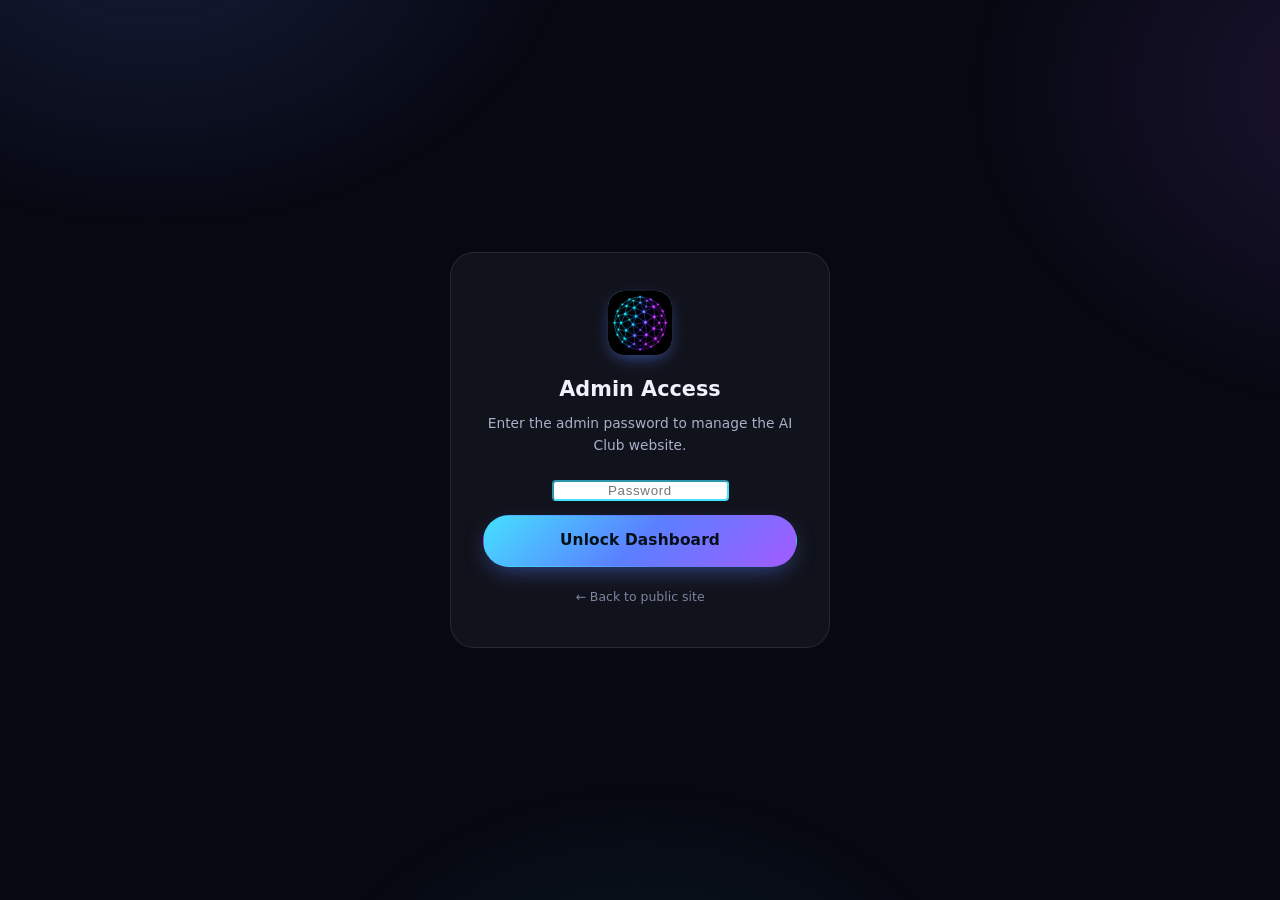
<file: admin.html>
<!DOCTYPE html>
<html lang="en">
<head>
<meta charset="UTF-8">
<meta name="viewport" content="width=device-width, initial-scale=1.0">
<title>Admin Dashboard — AI Club</title>
<meta name="robots" content="noindex, nofollow">
<link rel="icon" href="assets/logo.png">
<link rel="stylesheet" href="css/style.css">
<link rel="stylesheet" href="css/admin.css">
</head>
<body class="admin-page">

<div class="lock-screen" id="lock-screen">
  <div class="glass lock-card">
    <div class="brand-mark" style="margin:0 auto 18px;width:64px;height:64px;border-radius:16px;"><img src="assets/logo.png" alt="AI Club logo"></div>
    <h2>Admin Access</h2>
    <p>Enter the admin password to manage the AI Club website.</p>
    <input type="password" id="lock-input" placeholder="Password" autocomplete="current-password" autofocus>
    <button class="btn btn-primary btn-block" id="lock-submit">Unlock Dashboard</button>
    <div class="lock-error" id="lock-error">Incorrect password — try again.</div>
    <a href="index.html" class="lock-back">← Back to public site</a>
  </div>
</div>

<div class="admin-body" id="admin-app" style="display:none;">
<aside class="admin-sidebar" id="admin-sidebar">
  <a href="index.html" class="brand">
    <span class="brand-mark"><img src="assets/logo.png" alt="AI Club logo"></span>
    <span class="brand-text"><b>AI CLUB</b><span>ADMIN DASHBOARD</span></span>
  </a>
  <nav class="sb-nav">
    <a href="#dashboard" class="sb-link" data-panel="dashboard"><span class="sb-ico">🏠</span>Dashboard</a>
    <a href="#events" class="sb-link" data-panel="events"><span class="sb-ico">🗓️</span>Events</a>
    <a href="#projects" class="sb-link" data-panel="projects"><span class="sb-ico">🛠️</span>Projects</a>
    <a href="#news" class="sb-link" data-panel="news"><span class="sb-ico">📰</span>News</a>
    <a href="#achievements" class="sb-link" data-panel="achievements"><span class="sb-ico">🏆</span>Achievements</a>
    <a href="#gallery" class="sb-link" data-panel="gallery"><span class="sb-ico">🖼️</span>Gallery</a>
    <a href="#team" class="sb-link" data-panel="team"><span class="sb-ico">🧑‍💻</span>Team</a>
    <a href="#resources" class="sb-link" data-panel="resources"><span class="sb-ico">📘</span>Resources</a>
    <a href="#docs" class="sb-link" data-panel="docs"><span class="sb-ico">📄</span>Docs</a>
    <a href="#faq" class="sb-link" data-panel="faq"><span class="sb-ico">❓</span>FAQ</a>
    <a href="#settings" class="sb-link" data-panel="settings"><span class="sb-ico">⚙️</span>Settings</a>
  </nav>
  <div class="sb-foot">
    <a href="index.html">← Back to public site</a><br>
    <a href="#" id="admin-logout">Log out</a><br><br>
    Changes save automatically to this browser.
  </div>
</aside>

<div class="admin-main">
  <div class="admin-topbar">
    <div style="display:flex;align-items:center;gap:12px;">
      <button class="admin-menu-toggle" id="admin-menu-toggle" aria-label="Toggle menu">☰</button>
      <h1 id="admin-title">Dashboard</h1>
    </div>
    <a href="index.html" target="_blank">View live site ↗</a>
  </div>
  <div class="admin-content">
    <div class="admin-panel" id="panel-dashboard"></div>
    <div class="admin-panel" id="panel-events"></div>
    <div class="admin-panel" id="panel-projects"></div>
    <div class="admin-panel" id="panel-news"></div>
    <div class="admin-panel" id="panel-achievements"></div>
    <div class="admin-panel" id="panel-gallery"></div>
    <div class="admin-panel" id="panel-team"></div>
    <div class="admin-panel" id="panel-resources"></div>
    <div class="admin-panel" id="panel-docs"></div>
    <div class="admin-panel" id="panel-faq"></div>
    <div class="admin-panel" id="panel-settings"></div>
  </div>
</div>
</div>

<div class="admin-toast" id="admin-toast"></div>

<script src="js/data.js"></script>
<script src="js/admin.js"></script>
</body>
</html>
</file>
<file: css/style.css>
/* ==========================================================================
   AI CLUB — Cantonment English School And College
   Design system: deep-space dark base, cyan/blue/violet accent trio,
   glass surfaces, code-comment eyebrows, circuit-trace dividers.
   ========================================================================== */

:root{
  /* --- color tokens --- */
  --void:        #05060d;
  --bg:          #070912;
  --surface:     #0c0f1c;
  --surface-2:   #10152a;
  --glass:       rgba(255,255,255,0.045);
  --glass-brd:   rgba(255,255,255,0.09);
  --line:        rgba(255,255,255,0.08);

  --cyan:        #45e0ff;
  --cyan-dim:    #1d7d94;
  --blue:        #5b7fff;
  --violet:      #a35bff;
  --pink:        #ff5bb8;

  --grad-main:   linear-gradient(135deg, var(--cyan) 0%, var(--blue) 50%, var(--violet) 100%);
  --grad-soft:   linear-gradient(135deg, rgba(69,224,255,.14), rgba(163,91,255,.14));
  --grad-text:   linear-gradient(90deg, var(--cyan), var(--blue) 55%, var(--violet));

  --text-1:      #eef1fb;
  --text-2:      #aab0c9;
  --text-3:      #7d84a0;

  --ok:          #4ee3a3;
  --warn:        #ffb84d;
  --danger:      #ff6b6b;

  /* --- type --- */
  --font-display: -apple-system, "Segoe UI", ui-sans-serif, system-ui, "Helvetica Neue", Arial, sans-serif;
  --font-body:    -apple-system, "Segoe UI", ui-sans-serif, system-ui, "Helvetica Neue", Arial, sans-serif;
  --font-mono:    ui-monospace, "SF Mono", "Cascadia Code", "JetBrains Mono", Consolas, monospace;

  /* --- layout --- */
  --maxw: 1240px;
  --radius-sm: 10px;
  --radius-md: 16px;
  --radius-lg: 24px;
  --nav-h: 72px;
}

*, *::before, *::after{ box-sizing: border-box; }
html{ scroll-behavior: smooth; }
@media (prefers-reduced-motion: reduce){
  html{ scroll-behavior: auto; }
  *, *::before, *::after{ animation-duration: 0.01ms !important; animation-iteration-count: 1 !important; transition-duration: 0.01ms !important; scroll-behavior: auto !important; }
}

body{
  margin:0;
  background: var(--bg);
  color: var(--text-1);
  font-family: var(--font-body);
  line-height: 1.55;
  -webkit-font-smoothing: antialiased;
  overflow-x: hidden;
}

body.no-scroll{ overflow: hidden; }

img{ max-width:100%; display:block; }
a{ color: inherit; text-decoration: none; }
button{ font: inherit; }
ul{ margin:0; padding:0; list-style:none; }
h1,h2,h3,h4,p{ margin:0; }

::selection{ background: var(--violet); color:#fff; }

/* focus visibility */
a:focus-visible, button:focus-visible, input:focus-visible, textarea:focus-visible, select:focus-visible, [tabindex]:focus-visible{
  outline: 2px solid var(--cyan);
  outline-offset: 3px;
  border-radius: 4px;
}

.container{
  max-width: var(--maxw);
  margin: 0 auto;
  padding: 0 24px;
}

.sr-only{
  position:absolute; width:1px; height:1px; padding:0; margin:-1px;
  overflow:hidden; clip:rect(0,0,0,0); white-space:nowrap; border:0;
}

.skip-link{
  position:absolute; left:12px; top:-60px; z-index:1000;
  background: var(--cyan); color:#00121a; padding:10px 16px;
  border-radius: 8px; font-weight:700; transition: top .2s ease;
}
.skip-link:focus{ top:12px; }

/* background ambience shared across page */
body::before{
  content:"";
  position: fixed; inset: 0;
  background:
    radial-gradient(700px 500px at 12% -8%, rgba(91,127,255,.16), transparent 60%),
    radial-gradient(800px 600px at 110% 10%, rgba(163,91,255,.14), transparent 55%),
    radial-gradient(600px 500px at 50% 120%, rgba(69,224,255,.08), transparent 60%);
  pointer-events:none;
  z-index:0;
}

/* ---------- eyebrow / labels (code-comment motif) ---------- */
.eyebrow{
  display:inline-flex; align-items:center; gap:8px;
  font-family: var(--font-mono);
  font-size: 12.5px;
  letter-spacing: .04em;
  color: var(--cyan);
  background: rgba(69,224,255,.08);
  border: 1px solid rgba(69,224,255,.25);
  padding: 6px 12px 6px 10px;
  border-radius: 999px;
  margin-bottom: 18px;
}
.eyebrow::before{ content:"//"; color: var(--violet); font-weight:700; }

.section-head{
  max-width: 680px;
  margin-bottom: 44px;
}
.section-head.center{ margin-left:auto; margin-right:auto; text-align:center; }
.section-title{
  font-family: var(--font-display);
  font-weight: 800;
  font-size: clamp(1.9rem, 3.4vw, 2.7rem);
  letter-spacing: -0.02em;
  line-height:1.15;
}
.section-sub{
  margin-top: 14px;
  color: var(--text-2);
  font-size: 1.02rem;
  max-width: 60ch;
}
.section-head.center .section-sub{ margin-left:auto; margin-right:auto; }

.text-grad{
  background: var(--grad-text);
  -webkit-background-clip: text;
  background-clip: text;
  color: transparent;
}

section{ position: relative; z-index:1; padding: 96px 0; }
.section-tight{ padding: 64px 0; }

/* ---------- circuit-trace divider (signature motif) ---------- */
.trace{
  position: relative;
  height: 46px;
  width: 100%;
  z-index: 1;
}
.trace svg{ width:100%; height:100%; display:block; }
.trace path{
  fill:none; stroke: url(#traceGrad); stroke-width:1.4; opacity:.55;
}
.trace circle{ fill: var(--cyan); filter: drop-shadow(0 0 4px var(--cyan)); }

/* ---------- buttons ---------- */
.btn{
  display:inline-flex; align-items:center; justify-content:center; gap:8px;
  padding: 13px 26px;
  border-radius: 999px;
  font-weight: 700;
  font-size: .96rem;
  letter-spacing: .01em;
  border: 1px solid transparent;
  cursor:pointer;
  transition: transform .18s ease, box-shadow .18s ease, background .18s ease, border-color .18s ease;
  white-space: nowrap;
}
.btn:active{ transform: translateY(1px) scale(.99); }
.btn-primary{
  background: var(--grad-main);
  color: #051019;
  box-shadow: 0 8px 24px -8px rgba(91,127,255,.6);
}
.btn-primary:hover{ box-shadow: 0 10px 30px -6px rgba(163,91,255,.7); transform: translateY(-2px); }
.btn-ghost{
  background: var(--glass);
  color: var(--text-1);
  border-color: var(--glass-brd);
  backdrop-filter: blur(8px);
}
.btn-ghost:hover{ border-color: rgba(69,224,255,.5); background: rgba(69,224,255,.08); }
.btn-sm{ padding: 9px 16px; font-size:.85rem; }
.btn-block{ width:100%; }
.btn-danger{ background: rgba(255,107,107,.12); color: var(--danger); border-color: rgba(255,107,107,.35); }
.btn-danger:hover{ background: rgba(255,107,107,.2); }

/* ---------- glass card ---------- */
.glass{
  background: var(--glass);
  border: 1px solid var(--glass-brd);
  border-radius: var(--radius-md);
  backdrop-filter: blur(14px);
  -webkit-backdrop-filter: blur(14px);
}

.card{
  background: var(--glass);
  border: 1px solid var(--glass-brd);
  border-radius: var(--radius-md);
  padding: 26px;
  transition: transform .25s ease, border-color .25s ease, background .25s ease;
}
.card:hover{
  transform: translateY(-4px);
  border-color: rgba(69,224,255,.35);
  background: rgba(255,255,255,.06);
}

.tag{
  display:inline-block;
  font-family: var(--font-mono);
  font-size: 11.5px;
  padding: 4px 10px;
  border-radius: 999px;
  background: rgba(91,127,255,.14);
  border: 1px solid rgba(91,127,255,.3);
  color: #c6d1ff;
  letter-spacing: .02em;
}

/* ==========================================================================
   NAV
   ========================================================================== */
/* ---------------- site intro (logo pulse before hero reveals) ---------------- */
.site-intro{
  position: fixed; inset: 0; z-index: 3000;
  display:flex; align-items:center; justify-content:center;
  background: var(--bg);
  transition: opacity .5s ease, visibility .5s ease;
}
.site-intro.hide{ opacity:0; visibility:hidden; pointer-events:none; }
.site-intro-logo{
  width: 76px; height: 76px; border-radius:50%;
  animation: introPulse 1.1s ease-in-out infinite;
  filter: drop-shadow(0 0 26px rgba(91,127,255,.6));
}
@keyframes introPulse{
  0%,100%{ transform: scale(1); opacity:1; }
  50%{ transform: scale(1.12); opacity:.72; }
}
@media (prefers-reduced-motion: reduce){
  .site-intro-logo{ animation:none; }
  .site-intro{ transition:none; }
}

.nav{
  position: fixed; top:0; left:0; right:0; z-index: 500;
  height: var(--nav-h);
  display:flex; align-items:center;
  background: rgba(6,8,16,.55);
  border-bottom: 1px solid transparent;
  backdrop-filter: blur(16px);
  -webkit-backdrop-filter: blur(16px);
  transition: border-color .25s ease, background .25s ease;
}
.nav.scrolled{ border-bottom-color: var(--line); background: rgba(6,8,16,.82); }
.nav .container{ display:flex; align-items:center; justify-content:space-between; gap:24px; }

.brand{ display:flex; align-items:center; gap:11px; font-weight:800; letter-spacing:.01em; }
.brand-mark{
  width:38px; height:38px; border-radius:11px;
  background: var(--grad-main);
  display:flex; align-items:center; justify-content:center;
  color:#04101a; font-family: var(--font-mono); font-weight:800; font-size:14px;
  box-shadow: 0 0 0 1px rgba(255,255,255,.15) inset, 0 6px 18px -6px rgba(91,127,255,.7);
  overflow:hidden; flex-shrink:0;
}
.brand-mark img{ width:100%; height:100%; object-fit:cover; }
.brand-text{ display:flex; flex-direction:column; line-height:1.1; }
.brand-text b{ font-size:.98rem; }
.brand-text span{ font-size:.68rem; color: var(--text-3); font-family: var(--font-mono); letter-spacing:.03em; }

.nav-links{ display:flex; align-items:center; gap:2px; }
.nav-links a{
  padding: 9px 13px; border-radius: 8px; font-size:.9rem; color: var(--text-2);
  transition: color .18s ease, background .18s ease;
}
.nav-links a:hover{ color: var(--text-1); background: rgba(255,255,255,.05); }

.nav-actions{ display:flex; align-items:center; gap:12px; }
.nav-toggle{
  display:none; width:42px; height:42px; border-radius:10px;
  background: var(--glass); border:1px solid var(--glass-brd);
  align-items:center; justify-content:center; cursor:pointer;
}
.nav-toggle span, .nav-toggle span::before, .nav-toggle span::after{
  content:""; display:block; width:18px; height:2px; background:var(--text-1); position:relative; transition: all .25s ease;
}
.nav-toggle span::before{ position:absolute; top:-6px; }
.nav-toggle span::after{ position:absolute; top:6px; }
.nav-toggle.active span{ background: transparent; }
.nav-toggle.active span::before{ top:0; transform: rotate(45deg); }
.nav-toggle.active span::after{ top:0; transform: rotate(-45deg); }

@media (max-width: 900px){
  .nav-links{
    position: fixed; top: var(--nav-h); left:0; right:0;
    flex-direction: column; align-items: stretch; gap:0;
    background: rgba(7,9,18,.98); border-bottom: 1px solid var(--line);
    padding: 8px 20px 20px;
    transform: translateY(-8px); opacity:0; pointer-events:none;
    transition: transform .22s ease, opacity .22s ease;
  }
  .nav-links.open{ transform: translateY(0); opacity:1; pointer-events:auto; }
  .nav-links a{ padding: 13px 8px; border-bottom: 1px solid var(--line); border-radius:0; }
  .nav-toggle{ display:flex; }
  .nav-actions .btn-primary{ display:none; }
  .nav-actions .btn{ display:none; }
}

/* ==========================================================================
   HERO
   ========================================================================== */
.hero{
  position: relative;
  min-height: 100svh;
  display:flex; align-items:center;
  padding: var(--nav-h) 0 0;
  overflow: hidden;
}
#hero-canvas{ display:none; }
.hero-fade{
  position:absolute; left:0; right:0; bottom:0; height:220px;
  background: linear-gradient(to bottom, transparent, var(--bg));
  z-index:1; pointer-events:none;
}
.hero-inner{ position:relative; z-index:2; text-align:center; margin:0 auto; padding: 90px 0 70px; }

/* Staggered entrance reveal for the hero content on load.
   Driven by a JS-added class (.hero-anim on <body>) rather than firing
   purely on paint, so it's guaranteed to run once the page is actually
   ready to be seen — see the script at the bottom of main.js.
   The title's letters ("AI CLUB") are split into spans by JS and cascade
   in individually; everything else follows once that cascade finishes. */

.hero-title{ opacity:0; }
body.hero-anim .hero-title{ opacity:1; } /* letters below carry the visible motion */

.hero-title .letter{
  display:inline-block;
  opacity:0;
  transform: translateY(46px) scale(.82) rotate(-4deg);
  filter: blur(7px);
  background: var(--grad-text);
  -webkit-background-clip: text;
  background-clip: text;
  color: transparent;
}
body.hero-anim .hero-title .letter{
  animation: letterIn .68s cubic-bezier(.16,1,.3,1) forwards;
}
@keyframes letterIn{
  to{ opacity:1; transform: translateY(0) scale(1) rotate(0); filter: blur(0); }
}

.hero-kicker, .hero-title small, .hero-tagline, .hero-desc, .hero-cta, .hero-scroll{
  opacity: 0;
  transform: translateY(28px) scale(.97);
  filter: blur(4px);
}
body.hero-anim .hero-kicker,
body.hero-anim .hero-title small,
body.hero-anim .hero-tagline,
body.hero-anim .hero-desc,
body.hero-anim .hero-cta,
body.hero-anim .hero-scroll{
  animation: heroReveal .9s cubic-bezier(.16,1,.3,1) forwards;
}
@keyframes heroReveal{
  to{ opacity:1; transform: translateY(0) scale(1); filter: blur(0); }
}
body.hero-anim .hero-kicker{ animation-delay: .05s; }
/* Title letters run roughly .18s → .55s depending on letter count (set by JS);
   everything below starts once that cascade is finishing. */
body.hero-anim .hero-title small{ animation-delay: .58s; }
body.hero-anim .hero-tagline{ animation-delay: .7s; }
body.hero-anim .hero-desc{ animation-delay: .82s; }
body.hero-anim .hero-cta{ animation-delay: .94s; }
body.hero-anim .hero-scroll{ animation-delay: 1.1s; }

/* If the animation class never lands (JS error, reduced motion, very old
   browser), the hero must still be fully visible — never stay hidden. */
@media (prefers-reduced-motion: reduce){
  .hero-title, .hero-title .letter,
  .hero-kicker, .hero-title small, .hero-tagline, .hero-desc, .hero-cta, .hero-scroll{
    opacity:1; transform:none; filter:none; animation:none;
  }
}


.hero-kicker{
  display:inline-flex; align-items:center; gap:8px;
  font-family: var(--font-mono); font-size:12.5px; color:var(--cyan);
  border:1px solid rgba(69,224,255,.3); background: rgba(69,224,255,.07);
  padding:7px 14px; border-radius:999px; margin-bottom:26px;
}
.hero-dot{ width:6px; height:6px; border-radius:50%; background: var(--ok); box-shadow:0 0 8px var(--ok); animation: pulse 2s infinite; }
@keyframes pulse{ 0%,100%{opacity:1;} 50%{opacity:.35;} }

.hero-title{
  font-family: var(--font-display);
  font-weight: 800;
  font-size: clamp(2.6rem, 7vw, 5.2rem);
  letter-spacing: -0.03em;
  line-height: 1.02;
}
.hero-title small{
  display:block; margin-top:14px;
  font-size: clamp(1rem, 2vw, 1.4rem);
  font-weight:600; color: var(--text-2); letter-spacing:0;
}
.hero-tagline{
  margin-top: 22px;
  font-family: var(--font-mono);
  font-size: clamp(1rem, 1.6vw, 1.25rem);
  color: var(--text-1);
}
.hero-tagline .b1{ color: var(--cyan); }
.hero-tagline .b2{ color: var(--blue); }
.hero-tagline .b3{ color: var(--violet); }
.hero-desc{
  max-width: 620px; margin: 22px auto 0;
  color: var(--text-2); font-size: 1.05rem;
}
.hero-cta{ display:flex; gap:14px; justify-content:center; margin-top:38px; flex-wrap:wrap; }


.hero-scroll{
  position:absolute; left:50%; bottom:28px; transform: translateX(-50%);
  z-index:2; display:flex; flex-direction:column; align-items:center; gap:8px;
  color: var(--text-3); font-family: var(--font-mono); font-size:11px;
}
.hero-scroll .line{ width:1px; height:34px; background: linear-gradient(to bottom, var(--cyan), transparent); animation: scrolldown 1.8s ease-in-out infinite; }
@keyframes scrolldown{ 0%{ transform: scaleY(0); transform-origin: top; } 50%{ transform: scaleY(1); transform-origin: top; } 51%{ transform-origin: bottom; } 100%{ transform: scaleY(0); transform-origin: bottom; } }

/* ==========================================================================
   ANNOUNCEMENT BAR
   ========================================================================== */
.announce{
  position:relative; z-index:1;
  border-top:1px solid var(--line); border-bottom:1px solid var(--line);
  background: linear-gradient(90deg, rgba(69,224,255,.06), rgba(163,91,255,.06));
}
.announce .container{ display:flex; align-items:center; gap:16px; padding:14px 24px; flex-wrap:wrap; }
.announce-badge{ font-family:var(--font-mono); font-size:11px; color: var(--void); background: var(--cyan); padding:4px 10px; border-radius:6px; font-weight:800; letter-spacing:.03em; }
.announce-text{ color: var(--text-1); font-size:.92rem; flex:1; min-width:200px; }
.announce-text b{ color:var(--text-1); }
.announce a{ font-family: var(--font-mono); font-size:.83rem; color: var(--cyan); white-space:nowrap; }

/* ==========================================================================
   INTRO CARDS (Learn/Build/Compete/Collaborate)
   ========================================================================== */
.intro-grid{
  display:grid; grid-template-columns: repeat(4,1fr); gap:18px;
}
@media (max-width: 980px){ .intro-grid{ grid-template-columns: repeat(2,1fr);} }
@media (max-width: 560px){ .intro-grid{ grid-template-columns: 1fr;} }

.intro-card{ position:relative; overflow:hidden; }
.intro-card .ic-glow{
  position:absolute; width:120px; height:120px; border-radius:50%;
  filter: blur(40px); opacity:.35; top:-40px; right:-30px; z-index:0;
}
.intro-card:nth-child(1) .ic-glow{ background: var(--cyan); }
.intro-card:nth-child(2) .ic-glow{ background: var(--blue); }
.intro-card:nth-child(3) .ic-glow{ background: var(--violet); }
.intro-card:nth-child(4) .ic-glow{ background: var(--pink); }
.intro-card .ic-icon{
  position:relative; z-index:1;
  width:46px; height:46px; border-radius:12px;
  display:flex; align-items:center; justify-content:center;
  background: rgba(255,255,255,.06); border:1px solid var(--glass-brd);
  margin-bottom:18px;
}
.intro-card h2{ position:relative; z-index:1; font-size:1.12rem; font-weight:800; margin-bottom:8px; }
.intro-card p{ position:relative; z-index:1; color: var(--text-2); font-size:.92rem; }

/* ==========================================================================
   WHAT WE DO — compact icon grid
   ========================================================================== */
.activity-grid{
  display:grid; grid-template-columns: repeat(4, 1fr); gap:14px;
}
@media (max-width: 980px){ .activity-grid{ grid-template-columns: repeat(3,1fr);} }
@media (max-width: 680px){ .activity-grid{ grid-template-columns: repeat(2,1fr);} }
.activity-item{
  display:flex; align-items:center; gap:12px;
  padding: 16px; border-radius: var(--radius-sm);
  background: var(--glass); border:1px solid var(--glass-brd);
  font-size: .88rem; color: var(--text-1); font-weight:600;
  transition: border-color .2s ease, transform .2s ease;
}
.activity-item:hover{ border-color: rgba(69,224,255,.4); transform: translateY(-3px); }
.activity-item .ai-ico{
  flex-shrink:0; width:34px; height:34px; border-radius:9px;
  display:flex; align-items:center; justify-content:center;
  background: var(--grad-soft); color: var(--cyan);
}

/* ==========================================================================
   WHY JOIN
   ========================================================================== */
.why-wrap{ display:grid; grid-template-columns: 1.1fr 1fr; gap:56px; align-items:center; }
@media (max-width: 900px){ .why-wrap{ grid-template-columns:1fr; gap:36px; } }
.why-list{ display:flex; flex-direction:column; gap:10px; }
.why-item{
  display:flex; align-items:flex-start; gap:14px;
  padding: 15px 16px; border-radius: var(--radius-sm);
  background: var(--glass); border:1px solid var(--glass-brd);
}
.why-item .wi-check{
  flex-shrink:0; width:24px; height:24px; border-radius:50%;
  background: var(--grad-main); color:#04121c;
  display:flex; align-items:center; justify-content:center; font-size:13px; font-weight:800;
}
.why-item span{ font-size:.94rem; color: var(--text-1); font-weight:600; }
.why-panel{
  position:relative; border-radius: var(--radius-lg); padding:36px;
  background: var(--grad-soft); border: 1px solid var(--glass-brd);
  overflow:hidden;
}
.why-panel h3{ font-size:1.4rem; font-weight:800; margin-bottom:12px; }
.why-panel p{ color: var(--text-2); font-size:.95rem; margin-bottom:22px; }
.why-panel-grid{ display:grid; grid-template-columns:1fr 1fr; gap:12px; }
.why-stat{ background: rgba(0,0,0,.2); border:1px solid var(--glass-brd); border-radius:12px; padding:14px; }
.why-stat b{ display:block; font-family:var(--font-mono); font-size:1.4rem; background:var(--grad-text); -webkit-background-clip:text; background-clip:text; color:transparent; }
.why-stat span{ font-size:.76rem; color:var(--text-3); }

/* ==========================================================================
   ABOUT / MISSION
   ========================================================================== */
.about-wrap{ display:grid; grid-template-columns: 1fr 1fr; gap:56px; align-items:center; }
@media (max-width:900px){ .about-wrap{ grid-template-columns:1fr; gap:32px; } }
.mission-card{
  border-radius: var(--radius-lg); padding: 34px;
  background: var(--surface-2); border:1px solid var(--glass-brd);
  position: relative;
}
.mission-card .quote-mark{ font-family: var(--font-display); font-size:3.4rem; color: var(--cyan); opacity:.5; line-height:.5; }
.mission-card p{ font-size:1.08rem; color: var(--text-1); margin-top:14px; }
.about-copy p{ color: var(--text-2); margin-bottom:16px; }
.about-copy p:last-child{ margin-bottom:0; }

/* ==========================================================================
   ACHIEVEMENTS
   ========================================================================== */
.stats-row{ display:grid; grid-template-columns: repeat(4,1fr); gap:16px; margin-bottom:44px; }
@media (max-width:760px){ .stats-row{ grid-template-columns: repeat(2,1fr);} }
.stat-box{ text-align:center; padding:22px 10px; border-radius: var(--radius-md); background: var(--glass); border:1px solid var(--glass-brd); }
.stat-box b{ display:block; font-family:var(--font-mono); font-size:2rem; font-weight:800; background: var(--grad-text); -webkit-background-clip:text; background-clip:text; color:transparent; }
.stat-box span{ font-size:.78rem; color: var(--text-3); letter-spacing:.02em; }

.filter-row{ display:flex; gap:8px; flex-wrap:wrap; margin-bottom:28px; }
.filter-chip{
  font-family: var(--font-mono); font-size:.78rem;
  padding: 8px 15px; border-radius:999px;
  background: var(--glass); border:1px solid var(--glass-brd); color:var(--text-2);
  cursor:pointer; transition: all .18s ease;
}
.filter-chip:hover{ color: var(--text-1); }
.filter-chip.active{ background: var(--grad-main); color:#04121c; border-color:transparent; font-weight:700; }

.ach-grid{ display:grid; grid-template-columns: repeat(3,1fr); gap:18px; }
@media (max-width:980px){ .ach-grid{ grid-template-columns: repeat(2,1fr);} }
@media (max-width:640px){ .ach-grid{ grid-template-columns: 1fr;} }
.ach-card{ display:flex; flex-direction:column; gap:10px; }
.ach-top{ display:flex; align-items:center; justify-content:space-between; }
.ach-year{ font-family:var(--font-mono); font-size:.78rem; color:var(--text-3); }
.ach-title{ font-size:1.02rem; font-weight:800; }
.ach-desc{ color: var(--text-2); font-size:.88rem; }
.ach-people{ font-size:.8rem; color: var(--cyan); font-family: var(--font-mono); }

/* ==========================================================================
   OLYMPIAD TIMELINE
   ========================================================================== */
.timeline{ display:grid; grid-template-columns: repeat(4,1fr); gap:0; position:relative; }
@media (max-width:900px){ .timeline{ grid-template-columns:1fr; gap:22px; } }
.tl-step{ position:relative; padding: 0 20px; text-align:center; }
@media (max-width:900px){ .tl-step{ text-align:left; padding-left:56px; } }
.tl-step .tl-dot{
  width:44px; height:44px; border-radius:50%; margin:0 auto 16px;
  background: var(--surface-2); border:2px solid var(--cyan);
  display:flex; align-items:center; justify-content:center;
  font-family: var(--font-mono); font-weight:800; color: var(--cyan);
  box-shadow: 0 0 0 6px rgba(69,224,255,.06);
}
@media (max-width:900px){ .tl-step .tl-dot{ position:absolute; left:0; top:0; margin:0; } }
.tl-step .tl-line{
  position:absolute; top:22px; left:50%; width:100%; height:2px;
  background: linear-gradient(90deg, var(--cyan), var(--violet));
  opacity:.35; z-index:-1;
}
.tl-step:last-child .tl-line{ display:none; }
@media (max-width:900px){ .tl-step .tl-line{ display:none; } }
.tl-step h4{ font-weight:800; margin-bottom:6px; }
.tl-step p{ color: var(--text-2); font-size:.85rem; }

/* ==========================================================================
   PROJECTS
   ========================================================================== */
.proj-grid{ display:grid; grid-template-columns: repeat(3,1fr); gap:22px; }
@media (max-width:980px){ .proj-grid{ grid-template-columns: repeat(2,1fr);} }
@media (max-width:640px){ .proj-grid{ grid-template-columns: 1fr;} }
.proj-card{ padding:0; overflow:hidden; cursor:pointer; }
.proj-thumb{
  aspect-ratio: 16/10; width:100%;
  display:flex; align-items:center; justify-content:center;
  position:relative; overflow:hidden;
}
.proj-thumb img{ width:100%; height:100%; object-fit:cover; }
.proj-status{ position:absolute; top:12px; right:12px; font-family:var(--font-mono); font-size:.7rem; padding:4px 9px; border-radius:999px; background: rgba(0,0,0,.5); border:1px solid var(--glass-brd); backdrop-filter: blur(4px); }
.proj-body{ padding:20px; }
.proj-cat{ font-family: var(--font-mono); font-size:.72rem; color: var(--cyan); margin-bottom:8px; display:block; }
.proj-body h3{ font-size:1.05rem; font-weight:800; margin-bottom:8px; }
.proj-body p{ color: var(--text-2); font-size:.86rem; margin-bottom:14px; }
.proj-tech{ display:flex; gap:6px; flex-wrap:wrap; }

/* ==========================================================================
   EVENTS
   ========================================================================== */
.tabs{ display:flex; gap:8px; margin-bottom:28px; }
.tab-btn{
  font-family:var(--font-mono); font-size:.82rem; padding:9px 18px; border-radius:999px;
  background: var(--glass); border:1px solid var(--glass-brd); color: var(--text-2); cursor:pointer;
}
.tab-btn.active{ background: var(--grad-main); color:#04121c; font-weight:700; border-color:transparent; }

.event-grid{ display:grid; grid-template-columns: repeat(3,1fr); gap:18px; }
@media (max-width:980px){ .event-grid{ grid-template-columns: repeat(2,1fr);} }
@media (max-width:640px){ .event-grid{ grid-template-columns: 1fr;} }
.event-card{ display:flex; gap:16px; align-items:flex-start; }
.event-date{
  flex-shrink:0; width:58px; text-align:center;
  background: var(--surface-2); border-radius:10px; border:1px solid var(--glass-brd); padding:8px 4px;
}
.event-date b{ display:block; font-size:1.3rem; font-family: var(--font-mono); color: var(--cyan); line-height:1; }
.event-date span{ font-size:.65rem; color: var(--text-3); text-transform:uppercase; }
.event-info h3{ font-size:.98rem; font-weight:800; margin-bottom:6px; }
.event-info p{ font-size:.82rem; color: var(--text-2); margin-bottom:8px; }
.event-meta{ font-size:.76rem; color: var(--text-3); font-family: var(--font-mono); }
.event-card.past{ opacity:.55; }

/* ==========================================================================
   NEWS
   ========================================================================== */
.news-grid{ display:grid; grid-template-columns: 1.2fr 1fr 1fr; gap:18px; }
@media (max-width:900px){ .news-grid{ grid-template-columns: 1fr; } }
.news-card{ cursor:pointer; padding:0; overflow:hidden; display:flex; flex-direction:column; }
.news-card .news-thumb{ aspect-ratio:16/9; width:100%; overflow:hidden; }
.news-card .news-thumb img{ width:100%; height:100%; object-fit:cover; }
.news-body{ padding:20px; }
.news-date{ font-family:var(--font-mono); font-size:.72rem; color: var(--text-3); }
.news-body h3{ font-size:1rem; font-weight:800; margin:8px 0; }
.news-body p{ font-size:.85rem; color: var(--text-2); }

/* ==========================================================================
   LEARNING HUB
   ========================================================================== */
.hub-tabs{ display:flex; gap:8px; justify-content:center; margin-bottom:22px; }
.hub-tab{
  padding:9px 20px; border-radius:999px; font-size:.85rem; font-weight:700;
  color: var(--text-2); border:1px solid var(--glass-brd); background: var(--glass);
  transition: all .15s ease;
}
.hub-tab:hover{ color: var(--text-1); }
.hub-tab.active{ background: var(--grad-main); color:#04121c; border-color:transparent; }
.hub-pane[hidden]{ display:none; }

.hub-search{
  display:block; width:100%; max-width:420px; margin: 0 auto 20px;
  background: var(--surface-2); border:1px solid var(--glass-brd); border-radius:10px;
  padding: 11px 16px; color: var(--text-1); font-size:.88rem; font-family: var(--font-body);
}
.hub-search:focus{ outline:none; border-color: var(--cyan); }

.hub-topics{ display:flex; gap:8px; flex-wrap:wrap; margin-bottom:26px; justify-content:center; }
.hub-scroll{
  max-height: 560px; overflow-y:auto; padding-right:6px;
  scrollbar-width: thin;
  scrollbar-color: rgba(69,224,255,.4) rgba(255,255,255,.04);
}
.hub-scroll::-webkit-scrollbar{ width:8px; }
.hub-scroll::-webkit-scrollbar-track{ background: rgba(255,255,255,.04); border-radius:8px; }
.hub-scroll::-webkit-scrollbar-thumb{ background: rgba(69,224,255,.4); border-radius:8px; }
.hub-scroll::-webkit-scrollbar-thumb:hover{ background: rgba(69,224,255,.65); }
.hub-grid{ display:grid; grid-template-columns: repeat(2,1fr); gap:14px; }
@media (max-width:760px){ .hub-grid{ grid-template-columns:1fr; } }
.hub-item{
  display:flex; align-items:center; justify-content:space-between; gap:14px; padding:18px 20px;
  cursor:pointer; transition: border-color .15s ease, transform .15s ease;
}
.hub-item:hover, .hub-item:focus-visible{ border-color: rgba(69,224,255,.4); transform: translateY(-1px); outline:none; }
.hub-item h3{ font-size:.95rem; font-weight:800; margin-bottom:4px; }
.hub-item p{ font-size:.8rem; color: var(--text-2); }
.hub-meta{ display:flex; gap:8px; margin-top:8px; align-items:center; }
.diff-dot{ display:inline-flex; gap:3px; }
.diff-dot i{ width:6px; height:6px; border-radius:50%; background: var(--line); }
.diff-dot i.on{ background: var(--cyan); }
.hub-arrow{ flex-shrink:0; color: var(--cyan); font-size:1.3rem; }

/* ==========================================================================
   GALLERY
   ========================================================================== */
.gallery-tabs{ display:flex; gap:8px; flex-wrap:wrap; margin-bottom:26px; }
.gallery-grid{
  columns: 4 220px; column-gap: 14px;
}
@media (max-width:760px){ .gallery-grid{ columns: 2 160px; } }
.gallery-item{
  break-inside: avoid; margin-bottom:14px; border-radius: var(--radius-sm);
  overflow:hidden; position:relative; border:1px solid var(--glass-brd);
}
.gallery-btn{ display:block; cursor:pointer; }
.gallery-item img{ width:100%; display:block; transition: transform .35s ease; }
.gallery-item:hover img{ transform: scale(1.05); }
.gallery-cap{
  position:absolute; left:0; right:0; bottom:0; padding:10px 12px;
  background: linear-gradient(to top, rgba(0,0,0,.75), transparent);
  font-size:.72rem; color:#fff; font-family: var(--font-mono);
}

/* ==========================================================================
   TEAM
   ========================================================================== */
.team-grid{ display:grid; grid-template-columns: repeat(4,1fr); gap:18px; }
@media (max-width:980px){ .team-grid{ grid-template-columns: repeat(3,1fr);} }
@media (max-width:680px){ .team-grid{ grid-template-columns: repeat(2,1fr);} }
.team-card{ text-align:center; }
.team-avatar{
  width:76px; height:76px; border-radius:50%; margin:0 auto 14px;
  background: var(--grad-soft); border:1px solid var(--glass-brd);
  display:flex; align-items:center; justify-content:center;
  font-family: var(--font-mono); font-weight:800; font-size:1.2rem; color: var(--cyan);
  overflow:hidden;
}
.team-avatar img{ width:100%; height:100%; object-fit:cover; }
.team-card h4{ font-size:.94rem; font-weight:800; }
.team-card .role{ font-size:.75rem; color: var(--cyan); font-family: var(--font-mono); margin:4px 0 10px; }
.team-card p.bio{ font-size:.8rem; color: var(--text-2); }

/* ==========================================================================
   FAQ
   ========================================================================== */
.faq-list{ display:flex; flex-direction:column; gap:10px; max-width: 780px; margin:0 auto; }
.faq-item{ border-radius: var(--radius-sm); overflow:hidden; }
.faq-q{
  width:100%; text-align:left; padding:18px 20px; background:none; border:none; color: var(--text-1);
  display:flex; align-items:center; justify-content:space-between; cursor:pointer; font-weight:700; font-size:.95rem;
}
.faq-q .fq-plus{ font-family: var(--font-mono); color: var(--cyan); transition: transform .25s ease; flex-shrink:0; margin-left:12px; }
.faq-item.open .fq-plus{ transform: rotate(45deg); }
.faq-a{ max-height:0; overflow:hidden; transition: max-height .3s ease; }
.faq-a-in{ padding: 0 20px 18px; color: var(--text-2); font-size:.88rem; }
.faq-item.open .faq-a{ max-height:300px; }

/* ==========================================================================
   JOIN CTA
   ========================================================================== */
.cta-section{
  border-radius: var(--radius-lg);
  background: var(--grad-soft);
  border: 1px solid var(--glass-brd);
  padding: 70px 40px;
  text-align:center;
  position:relative; overflow:hidden;
}
.cta-section h2{ font-family: var(--font-display); font-size: clamp(1.8rem,4vw,2.6rem); font-weight:800; margin-bottom:16px; }
.cta-section p{ color: var(--text-2); max-width:520px; margin:0 auto 30px; }

/* ==========================================================================
   FOOTER
   ========================================================================== */
footer{ position:relative; z-index:1; border-top:1px solid var(--line); padding: 60px 0 26px; }
.footer-grid{ display:grid; grid-template-columns: 1.4fr 1fr 1fr 1fr; gap:36px; margin-bottom:40px; }
@media (max-width:800px){ .footer-grid{ grid-template-columns: 1fr 1fr; } }
@media (max-width:520px){ .footer-grid{ grid-template-columns: 1fr; } }
.footer-brand p{ color: var(--text-3); font-size:.85rem; margin-top:12px; max-width:280px; }
.footer-col h3{ font-size:.78rem; text-transform:uppercase; letter-spacing:.05em; color: var(--text-3); margin-bottom:14px; font-family: var(--font-mono); font-weight:700; }
.footer-col a, .footer-col li{ display:block; font-size:.88rem; color: var(--text-2); margin-bottom:10px; }
.footer-col a:hover{ color: var(--cyan); }
.footer-social{ display:flex; gap:10px; margin-top:14px; }
.footer-social a{ width:36px; height:36px; border-radius:9px; background: var(--glass); border:1px solid var(--glass-brd); display:flex; align-items:center; justify-content:center; }
.footer-social a:hover{ border-color: var(--cyan); }
.footer-bottom{ display:flex; justify-content:space-between; align-items:center; flex-wrap:wrap; gap:10px; padding-top:24px; border-top:1px solid var(--line); font-size:.78rem; color: var(--text-3); }

/* ==========================================================================
   FLOATING WIDGETS
   ========================================================================== */
.float-stack{ position: fixed; right:20px; bottom:20px; z-index:400; display:flex; flex-direction:column; align-items:flex-end; gap:12px; }

.fact-fab{
  display:flex; align-items:center; gap:9px;
  padding: 12px 18px; border-radius: 999px;
  background: var(--surface-2); border:1px solid var(--glass-brd);
  color: var(--text-1); font-size:.85rem; font-weight:700; cursor:pointer;
  box-shadow: 0 10px 30px -10px rgba(0,0,0,.6);
}
.fact-fab:hover{ border-color: var(--cyan); }

.assist-fab{
  width:56px; height:56px; border-radius:50%;
  background: var(--grad-main); color:#04121c;
  display:flex; align-items:center; justify-content:center;
  cursor:pointer; box-shadow: 0 10px 30px -8px rgba(91,127,255,.8);
  border:none;
}

.fact-popover{
  position:fixed; right:20px; bottom:150px; z-index:401;
  width: min(320px, 86vw); padding:20px;
  transform: translateY(10px) scale(.97); opacity:0; pointer-events:none;
  transition: all .2s ease;
}
.fact-popover.open{ transform: translateY(0) scale(1); opacity:1; pointer-events:auto; }
.fact-popover .fp-label{ font-family: var(--font-mono); font-size:.7rem; color: var(--cyan); margin-bottom:10px; }
.fact-popover p{ font-size:.92rem; }
.fact-popover .fp-close{ position:absolute; top:10px; right:10px; background:none; border:none; color: var(--text-3); cursor:pointer; font-size:1.1rem; }

.assist-panel{
  position:fixed; right:20px; bottom:88px; z-index:401;
  width: min(360px, 90vw); max-height: min(520px, 68vh);
  display:flex; flex-direction:column;
  transform: translateY(16px) scale(.97); opacity:0; pointer-events:none;
  transition: all .2s ease;
  overflow:hidden;
}
.assist-panel.open{ transform: translateY(0) scale(1); opacity:1; pointer-events:auto; }
.assist-head{ display:flex; align-items:center; justify-content:space-between; padding:16px 18px; border-bottom:1px solid var(--line); flex-shrink:0; }
.assist-head b{ font-size:.9rem; }
.assist-head span{ display:block; font-size:.7rem; color: var(--ok); font-family: var(--font-mono); }
.assist-close{ background:none; border:none; color: var(--text-3); cursor:pointer; font-size:1.1rem; }
.assist-body{ overflow-y:auto; padding:16px 18px; display:flex; flex-direction:column; gap:10px; max-height:220px; flex-shrink:0; scrollbar-width:none; -ms-overflow-style:none; }
.assist-body::-webkit-scrollbar{ display:none; }
.msg{ max-width:88%; padding:10px 13px; border-radius:12px; font-size:.85rem; line-height:1.4; }
.msg.bot{ background: var(--surface-2); align-self:flex-start; border-bottom-left-radius:2px; }
.msg.user{ background: var(--grad-main); color:#04121c; align-self:flex-end; border-bottom-right-radius:2px; font-weight:600; }
.assist-suggest{
  display:flex; flex-direction:column; gap:8px;
  padding: 12px 18px 18px; border-top:1px solid var(--line);
  overflow-y:auto;
  scrollbar-width:none; -ms-overflow-style:none;
}
.assist-suggest::-webkit-scrollbar{ display:none; }
.assist-suggest button{
  text-align:left; font-size:.82rem; padding:11px 14px; border-radius:10px;
  background: var(--glass); border:1px solid var(--glass-brd); color: var(--text-1); cursor:pointer;
  transition: border-color .15s ease, background .15s ease;
}
.assist-suggest button:hover:not(:disabled){ border-color: rgba(69,224,255,.5); background: rgba(69,224,255,.08); }
.assist-suggest button:disabled{ opacity:.5; cursor:default; }

.assist-live-divider{
  display:flex; align-items:center; gap:10px;
  padding: 4px 18px; flex-shrink:0;
}
.assist-live-divider::before, .assist-live-divider::after{ content:""; flex:1; height:1px; background: var(--line); }
.assist-live-divider span{ font-family: var(--font-mono); font-size:.65rem; color: var(--text-3); white-space:nowrap; }

.assist-form{ display:flex; gap:8px; padding:14px 18px 18px; flex-shrink:0; }
.assist-remaining{
  text-align:center; padding: 0 18px 14px; margin-top:-8px;
  font-family: var(--font-mono); font-size:.68rem; color: var(--text-3);
}
.assist-form input{ flex:1; background: var(--surface-2); border:1px solid var(--glass-brd); border-radius:10px; padding:10px 12px; color: var(--text-1); font-size:.85rem; }
.assist-form input:disabled{ opacity:.6; }
.assist-form button{ width:40px; height:40px; border-radius:10px; background: var(--grad-main); border:none; color:#04121c; cursor:pointer; flex-shrink:0; }
.assist-form button:disabled{ opacity:.5; cursor:default; }

.msg.typing{ display:flex; gap:4px; padding:14px 16px; align-items:center; }
.msg.typing i{ width:6px; height:6px; border-radius:50%; background: var(--text-3); animation: typingDot 1.2s infinite ease-in-out; }
.msg.typing i:nth-child(2){ animation-delay:.15s; }
.msg.typing i:nth-child(3){ animation-delay:.3s; }
@keyframes typingDot{ 0%,60%,100%{ opacity:.3; transform: translateY(0); } 30%{ opacity:1; transform: translateY(-3px); } }
.msg.error{ background: rgba(255,107,107,.12); border:1px solid rgba(255,107,107,.3); color: var(--danger); align-self:flex-start; }

/* ==========================================================================
   MODAL / LIGHTBOX
   ========================================================================== */
.modal-overlay{
  position:fixed; inset:0; z-index:900;
  background: rgba(4,5,10,.82); backdrop-filter: blur(6px);
  display:flex; align-items:center; justify-content:center; padding:20px;
  opacity:0; pointer-events:none; transition: opacity .2s ease;
}
.modal-overlay.open{ opacity:1; pointer-events:auto; }
.modal-box{
  width: min(720px, 100%); max-height: 86vh; overflow-y:auto;
  background: var(--surface); border:1px solid var(--glass-brd); border-radius: var(--radius-lg);
  transform: translateY(14px) scale(.98); transition: transform .2s ease;
}
.modal-overlay.open .modal-box{ transform: translateY(0) scale(1); }
.modal-close{
  position:sticky; top:14px; float:right; margin:14px 14px 0 0;
  width:36px; height:36px; border-radius:50%; background: rgba(0,0,0,.4);
  border:1px solid var(--glass-brd); color:#fff; cursor:pointer; z-index:2;
}
.modal-media{ width:100%; aspect-ratio: 16/9; overflow:hidden; }
.modal-media img{ width:100%; height:100%; object-fit:cover; }
.modal-content{ padding:28px 32px 34px; }
.modal-content h2{ font-size:1.4rem; font-weight:800; margin-bottom:10px; }
.modal-content .modal-meta{ display:flex; gap:10px; flex-wrap:wrap; margin-bottom:16px; }
.modal-content p{ color: var(--text-2); font-size:.94rem; margin-bottom:14px; }
.modal-links{ display:flex; gap:10px; flex-wrap:wrap; margin-top:16px; }

.lightbox{
  position:fixed; inset:0; z-index:950; background: rgba(3,4,8,.95);
  display:flex; align-items:center; justify-content:center;
  opacity:0; pointer-events:none; transition: opacity .2s ease;
}
.lightbox.open{ opacity:1; pointer-events:auto; }
.lightbox img{ max-width:90vw; max-height:82vh; border-radius:10px; }
.lightbox-cap{ position:absolute; bottom:26px; left:0; right:0; text-align:center; color: var(--text-2); font-size:.85rem; font-family: var(--font-mono); }
.lb-close{ position:absolute; top:20px; right:24px; width:42px; height:42px; border-radius:50%; background: rgba(255,255,255,.08); border:1px solid var(--glass-brd); color:#fff; cursor:pointer; }
.lb-nav{ position:absolute; top:50%; transform: translateY(-50%); width:48px; height:48px; border-radius:50%; background: rgba(255,255,255,.08); border:1px solid var(--glass-brd); color:#fff; cursor:pointer; font-size:1.2rem; }
.lb-prev{ left:18px; } .lb-next{ right:18px; }

/* ==========================================================================
   MISC
   ========================================================================== */
.empty-state{
  text-align:center; padding: 50px 20px; color: var(--text-3);
  border: 1px dashed var(--glass-brd); border-radius: var(--radius-md);
  font-size:.9rem;
}
.reveal{ opacity:0; transform: translateY(22px); transition: opacity .6s ease, transform .6s ease; }
.reveal.in{ opacity:1; transform: translateY(0); }

/* ==========================================================================
   AI PLAYGROUND — interactive neural network visualization
   ========================================================================== */
.playground-wrap{ display:grid; grid-template-columns: 0.85fr 1.15fr; gap:44px; align-items:center; }
@media (max-width:960px){ .playground-wrap{ grid-template-columns:1fr; gap:30px; } }

.pg-info p{ color: var(--text-2); font-size:.95rem; margin-bottom:22px; }
.pg-block-label{ font-family: var(--font-mono); font-size:.72rem; color: var(--text-3); letter-spacing:.05em; margin-bottom:10px; display:block; }
.pg-inputs{ display:flex; gap:10px; flex-wrap:wrap; margin-bottom:22px; }
.pg-input-toggle{
  width:52px; height:52px; border-radius:14px;
  background: var(--glass); border:1px solid var(--glass-brd);
  color: var(--text-2); font-size:1.3rem; cursor:pointer;
  transition: all .18s ease;
  display:flex; align-items:center; justify-content:center;
}
.pg-input-toggle.on{
  background: var(--grad-main); border-color:transparent; color:#04121c;
  box-shadow: 0 0 0 4px rgba(69,224,255,.15), 0 8px 20px -8px rgba(91,127,255,.7);
  transform: translateY(-2px);
}
.pg-actions{ display:flex; gap:10px; margin-bottom:22px; flex-wrap:wrap; }

.pg-result{ display:flex; flex-direction:column; gap:10px; }
.pg-result-row{ display:flex; align-items:center; gap:12px; }
.pg-result-label{ width:88px; flex-shrink:0; font-size:.82rem; color: var(--text-2); }
.pg-bar{ flex:1; height:8px; border-radius:999px; background: rgba(255,255,255,.06); overflow:hidden; }
.pg-bar-fill{ height:100%; border-radius:999px; background: var(--grad-main); width:0%; transition: width .5s ease; }
.pg-result-pct{ width:42px; text-align:right; font-family: var(--font-mono); font-size:.78rem; color: var(--text-3); flex-shrink:0; }
.pg-result-row.winner .pg-result-label{ color: var(--cyan); font-weight:700; }
.pg-result-row.winner .pg-result-pct{ color: var(--cyan); }
.pg-hint{ margin-top:16px; font-size:.78rem; color: var(--text-3); }

.pg-canvas-wrap{
  padding: 18px; border-radius: var(--radius-lg);
  background: var(--glass); border:1px solid var(--glass-brd);
}
#pg-canvas{ width:100%; height:auto; display:block; border-radius: var(--radius-md); }
.pg-canvas-caption{ display:flex; justify-content:space-between; margin-top:12px; font-family: var(--font-mono); font-size:.68rem; color: var(--text-3); }

/* ==========================================================================
   INTERACTIVE NEURAL SPHERE
   ========================================================================== */
.sphere-wrap{ display:grid; grid-template-columns: 1.3fr 1fr; gap:26px; align-items:stretch; }
@media (max-width: 860px){ .sphere-wrap{ grid-template-columns: 1fr; } }
.sphere-canvas-card{
  position:relative; border-radius: var(--radius-lg); padding:10px;
  aspect-ratio: 1 / 1; max-height: 480px;
  background: radial-gradient(circle at 50% 45%, rgba(91,127,255,.14), transparent 65%);
  overflow:hidden;
}
#sphere-canvas{ width:100%; height:100%; display:block; cursor: grab; touch-action:none; }
#sphere-canvas.grabbing{ cursor: grabbing; }
.sphere-hint{
  position:absolute; left:50%; bottom:16px; transform: translateX(-50%);
  font-family: var(--font-mono); font-size:11px; color: var(--text-3);
  background: rgba(0,0,0,.35); border:1px solid var(--glass-brd);
  padding:6px 12px; border-radius:999px; pointer-events:none;
}
.sphere-info{
  border-radius: var(--radius-lg); padding: 30px; display:flex; flex-direction:column; justify-content:center;
}
.sphere-info h3{ font-size:1.3rem; font-weight:800; margin-bottom:12px; min-height:1.6em; }
.sphere-info p{ color: var(--text-2); font-size:.94rem; }

/* ==========================================================================
   CUSTOM CURSOR
   ========================================================================== */
html.cc-active, html.cc-active *{ cursor:none !important; }
.cc-dot{
  position:fixed; top:0; left:0; width:7px; height:7px; border-radius:50%;
  background: var(--cyan); pointer-events:none; z-index:9999;
  box-shadow: 0 0 10px 1px rgba(69,224,255,.8);
  opacity:0; transition: opacity .2s ease, width .18s ease, height .18s ease, background .18s ease;
}
.cc-ring{
  position:fixed; top:0; left:0; width:32px; height:32px; border-radius:50%;
  border: 1.5px solid rgba(69,224,255,.55); pointer-events:none; z-index:9998;
  opacity:0; transition: opacity .2s ease, width .22s ease, height .22s ease, border-color .22s ease, background .22s ease, transform .1s ease;
}
.cc-dot.hover{ width:0; height:0; }
.cc-ring.hover{ width:56px; height:56px; border-color: var(--violet); background: rgba(163,91,255,.1); }
@media (prefers-reduced-motion: reduce){
  .cc-ring{ transition: opacity .2s ease, width .18s ease, height .18s ease, border-color .18s ease, background .18s ease; }
}
</file>
<file: css/admin.css>
/* ==========================================================================
   AI CLUB — Admin Dashboard styles (loaded in addition to style.css)
   ========================================================================== */

.admin-body{ min-height:100vh; display:flex; }

/* ---------- lock screen ---------- */
.admin-page{ margin:0; background: var(--bg); min-height:100vh; position:relative; }
.lock-screen{
  min-height:100vh; display:flex; align-items:center; justify-content:center;
  padding: 24px; position:relative; z-index:1;
}
.lock-card{
  width: min(380px, 100%); padding: 38px 32px; text-align:center; border-radius: var(--radius-lg);
}
.lock-card h2{ font-size:1.3rem; font-weight:800; margin-bottom:8px; }
.lock-card p{ color: var(--text-2); font-size:.86rem; margin-bottom:22px; }
.lock-card input{ margin-bottom:14px; text-align:center; letter-spacing:.05em; }
.lock-error{ display:none; color: var(--danger); font-size:.8rem; margin-top:14px; }
.lock-error.show{ display:block; }
.lock-back{ display:inline-block; margin-top:20px; font-size:.78rem; color: var(--text-3); }
.lock-back:hover{ color: var(--cyan); }

/* ---------- sidebar ---------- */
.admin-sidebar{
  width: 250px; flex-shrink:0;
  background: var(--surface); border-right:1px solid var(--line);
  position: sticky; top:0; height:100vh; overflow-y:auto;
  display:flex; flex-direction:column;
  z-index: 50;
}
.admin-sidebar .brand{ padding: 22px 20px; border-bottom:1px solid var(--line); }
.sb-nav{ padding: 14px 12px; display:flex; flex-direction:column; gap:2px; flex:1; }
.sb-link{
  display:flex; align-items:center; gap:11px;
  padding: 11px 14px; border-radius:10px;
  color: var(--text-2); font-size:.89rem; font-weight:600;
  transition: background .15s ease, color .15s ease;
}
.sb-link .sb-ico{ width:18px; text-align:center; opacity:.85; }
.sb-link:hover{ background: rgba(255,255,255,.05); color: var(--text-1); }
.sb-link.active{ background: var(--grad-soft); color: var(--cyan); border:1px solid rgba(69,224,255,.25); }
.sb-foot{ padding: 16px 20px; border-top:1px solid var(--line); font-size:.75rem; color: var(--text-3); }
.sb-foot a{ color: var(--cyan); }

.admin-menu-toggle{ display:none; }

/* ---------- main ---------- */
.admin-main{ flex:1; min-width:0; }
.admin-topbar{
  position: sticky; top:0; z-index:40;
  display:flex; align-items:center; justify-content:space-between;
  padding: 18px 30px; border-bottom:1px solid var(--line);
  background: rgba(7,9,18,.85); backdrop-filter: blur(10px);
}
.admin-topbar h1{ font-size:1.15rem; font-weight:800; }
.admin-topbar a{ font-family: var(--font-mono); font-size:.8rem; color: var(--cyan); }
.admin-content{ padding: 30px; max-width: 980px; }

.admin-panel{ display:none; }

/* ---------- dashboard ---------- */
.admin-welcome h2{ font-size:1.5rem; font-weight:800; margin-bottom:8px; }
.admin-welcome p{ color: var(--text-2); max-width:620px; margin-bottom:28px; }
.dash-grid{ display:grid; grid-template-columns: repeat(4,1fr); gap:14px; }
@media (max-width:760px){ .dash-grid{ grid-template-columns: repeat(2,1fr); } }
.dash-card{
  display:flex; flex-direction:column; gap:4px;
  padding:20px; border-radius: var(--radius-md);
  background: var(--glass); border:1px solid var(--glass-brd);
  transition: border-color .15s ease, transform .15s ease;
}
.dash-card:hover{ border-color: rgba(69,224,255,.4); transform: translateY(-2px); }
.dash-card b{ font-family: var(--font-mono); font-size:1.7rem; background: var(--grad-text); -webkit-background-clip:text; background-clip:text; color:transparent; }
.dash-card span{ font-size:.78rem; color: var(--text-3); }

.admin-notice{
  margin-top:20px; padding: 14px 18px; border-radius: var(--radius-sm);
  background: rgba(255,184,77,.1); border:1px solid rgba(255,184,77,.3);
  color: var(--warn); font-size:.86rem;
}
.admin-notice a{ text-decoration: underline; }

/* ---------- generic admin card / form ---------- */
.admin-card{
  background: var(--glass); border:1px solid var(--glass-brd); border-radius: var(--radius-md);
  padding: 24px; margin-bottom:18px;
}
.admin-card h3{ font-size:1rem; font-weight:800; margin-bottom:6px; }
.admin-hint{ color: var(--text-3); font-size:.82rem; margin-bottom: 6px; }

.admin-toolbar{ display:flex; align-items:center; justify-content:space-between; margin-bottom:20px; }
.admin-toolbar h2{ font-size:1.3rem; font-weight:800; }

.form-grid{ display:grid; grid-template-columns: 1fr 1fr; gap:14px; margin-top:6px; }
.form-grid.four{ grid-template-columns: repeat(4,1fr); }
@media (max-width:640px){ .form-grid, .form-grid.four{ grid-template-columns: 1fr; } }
label{ display:flex; flex-direction:column; gap:6px; font-size:.82rem; color: var(--text-2); font-weight:600; }
label.block{ margin-top:14px; }
input[type="text"], input[type="date"], input[type="number"], textarea, select{
  background: var(--surface-2); border:1px solid var(--glass-brd); border-radius:10px;
  padding: 10px 12px; color: var(--text-1); font-size:.88rem; font-family: var(--font-body);
  width:100%;
}
textarea{ resize: vertical; }
input:focus, textarea:focus, select:focus{ outline:none; border-color: var(--cyan); }
label input[type="checkbox"]{ width:auto; display:inline; margin-right:8px; }

.form-actions{ display:flex; gap:10px; margin-top:22px; }

/* image picker */
.img-picker{ display:flex; align-items:center; gap:16px; margin-top:6px; }
.img-preview{
  width:100px; height:70px; border-radius:10px; overflow:hidden;
  background: var(--surface-2); border:1px solid var(--glass-brd);
  display:flex; align-items:center; justify-content:center; flex-shrink:0;
}
.img-preview img{ width:100%; height:100%; object-fit:cover; }
.img-preview span{ font-size:.68rem; color: var(--text-3); }
.img-picker-actions{ display:flex; gap:8px; }

/* list rows */
.admin-list{ display:flex; flex-direction:column; gap:8px; margin-bottom:8px; }
.admin-row{
  display:flex; align-items:center; gap:14px;
  padding: 12px 16px; border-radius: var(--radius-sm);
  background: var(--glass); border:1px solid var(--glass-brd);
}
.ar-thumb{
  width:52px; height:40px; border-radius:8px; overflow:hidden; flex-shrink:0;
  background: var(--surface-2); display:flex; align-items:center; justify-content:center;
  border:1px solid var(--glass-brd);
}
.ar-thumb img{ width:100%; height:100%; object-fit:cover; }
.ar-info{ flex:1; min-width:0; display:flex; flex-direction:column; gap:2px; }
.ar-info b{ font-size:.9rem; }
.ar-info span{ font-size:.76rem; color: var(--text-3); }
.ar-actions{ display:flex; gap:8px; flex-shrink:0; }
.pill{ font-size:.62rem; background: rgba(69,224,255,.15); color: var(--cyan); padding:2px 7px; border-radius:999px; margin-left:6px; font-family: var(--font-mono); }

.admin-empty{
  text-align:center; padding: 40px 20px; color: var(--text-3);
  border:1px dashed var(--glass-brd); border-radius: var(--radius-md); font-size:.88rem;
}

/* toast */
.admin-toast{
  position: fixed; left:50%; bottom:26px; transform: translateX(-50%) translateY(20px);
  background: var(--surface-2); border:1px solid var(--glass-brd); color: var(--text-1);
  padding: 12px 20px; border-radius: 999px; font-size:.85rem; font-weight:600;
  opacity:0; pointer-events:none; transition: all .25s ease; z-index: 999;
  box-shadow: 0 12px 30px -10px rgba(0,0,0,.6);
}
.admin-toast.show{ opacity:1; transform: translateX(-50%) translateY(0); }

@media (max-width: 900px){
  .admin-sidebar{
    position: fixed; left:0; top:0; height:100vh; transform: translateX(-100%);
    transition: transform .2s ease; box-shadow: 20px 0 40px rgba(0,0,0,.4);
  }
  .admin-sidebar.open{ transform: translateX(0); }
  .admin-menu-toggle{
    display:flex; align-items:center; justify-content:center;
    width:38px; height:38px; border-radius:9px;
    background: var(--glass); border:1px solid var(--glass-brd); color: var(--text-1); cursor:pointer;
  }
  .admin-content{ padding: 22px 18px; }
  .admin-topbar{ padding: 16px 18px; }
}
</file>
